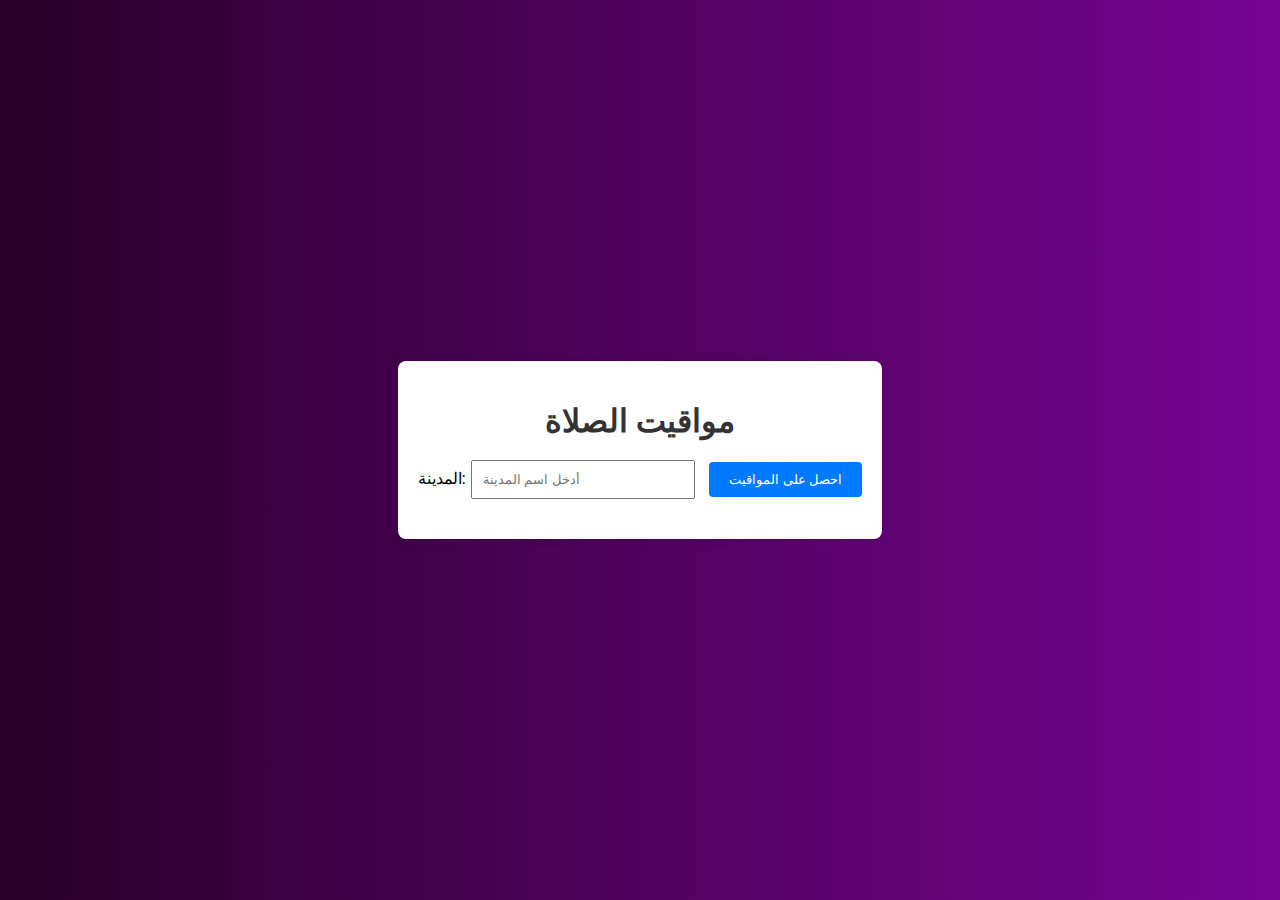
<file: praytime/index.html>
<!DOCTYPE html>
<html lang="ar">
<head>
    <meta charset="UTF-8">
    <meta name="viewport" content="width=device-width, initial-scale=1.0">
    <title>مواقيت الصلاة</title>
    <link rel="stylesheet" href="styles.css">
</head>
<body>
    <div class="container">
        <h1>مواقيت الصلاة</h1>
        <div class="input-group">
            <label for="city">المدينة:</label>
            <input type="text" id="city" placeholder="أدخل اسم المدينة">
            <button onclick="getPrayerTimes()">احصل على المواقيت</button>
        </div>
        <div id="prayer-times">
            <!-- -->
        </div>
    </div>
    <script src="script.js"></script>
</body>
</html>
</file>
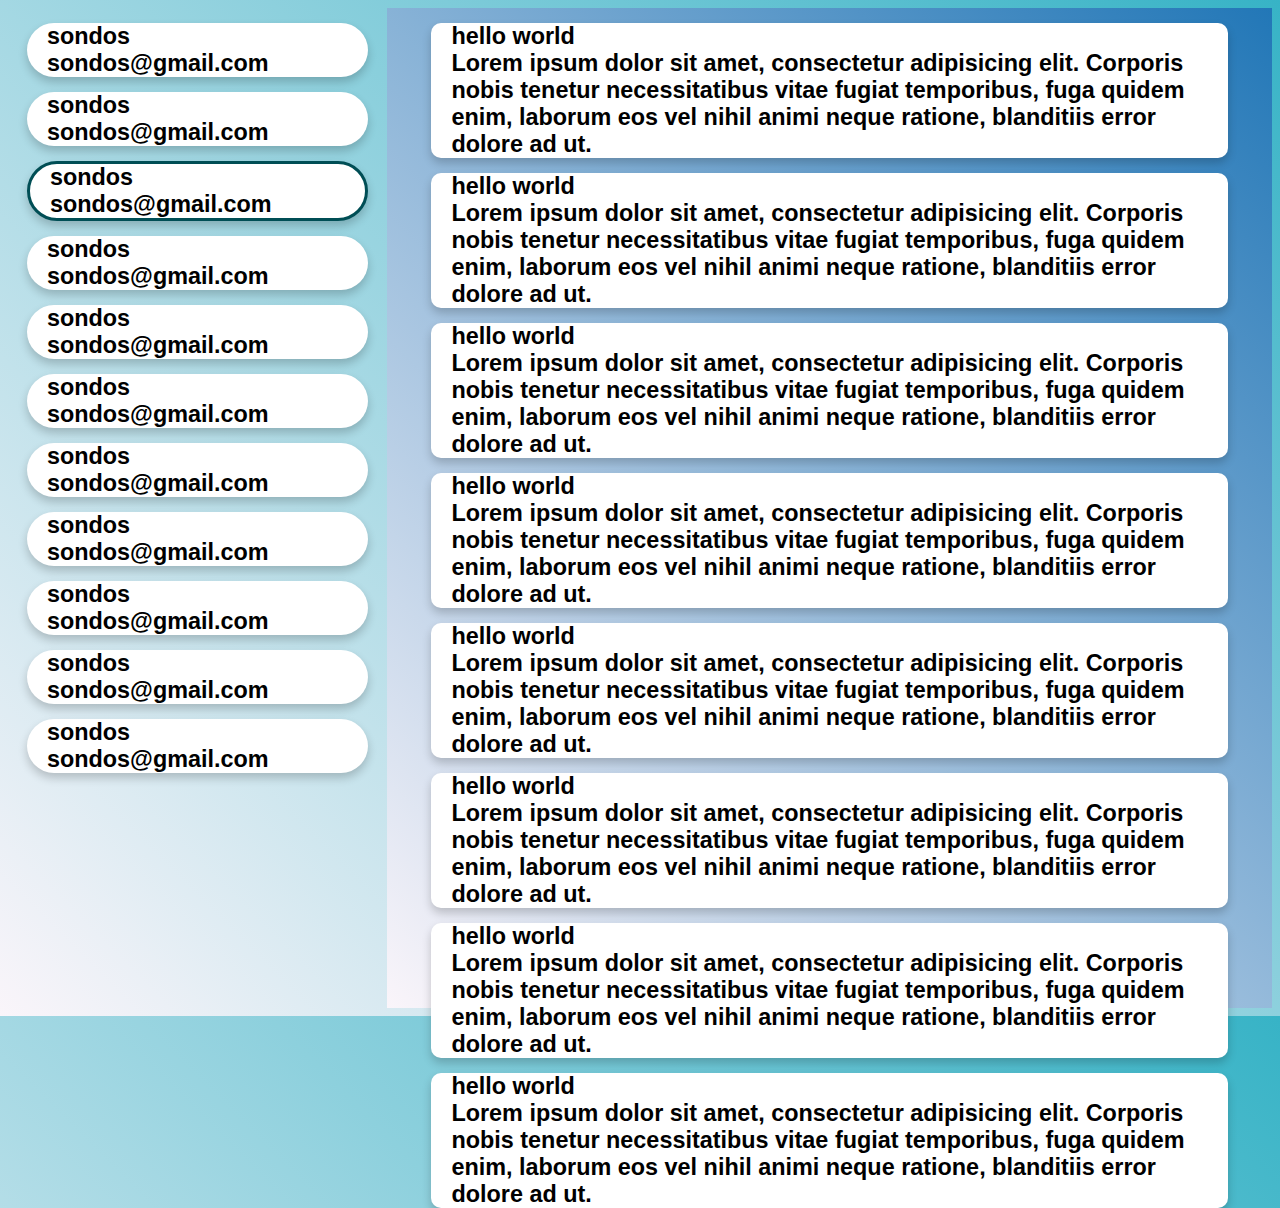
<file: placeholder.html>
<!DOCTYPE html>
<html lang="en">

<head>
    <meta charset="UTF-8">
    <meta name="viewport" content="width=device-width, initial-scale=1.0">
    <title>placeholder</title>
</head>
<style>
    h1,
    h2,
    h3,
    h4,
    h5,
    h6 {
        margin: 0px;
    }

    #user {
        background-color: white;
        border-radius: 100px;
        padding: 10 px;
        font-size: 20px;
        padding-left: 20px;
        box-shadow: 0px 5px 10px rgba(0, 0, 0, 0.2);
        cursor: pointer;
        margin-top: 15px;
        flex-direction: column;
        align-items: center;
    }

    #post {
        background-color: white;
        border-radius: 10px;
        padding: 10 px;
        font-size: 20px;
        box-shadow: 0px 5px 10px rgba(0, 0, 0, 0.2);
        margin-top: 15px;
        padding-left: 20px;
    }

    #user.selected {
        border: solid rgb(0, 78, 85);
    }

    body {
        background: linear-gradient(45deg, rgb(250, 245, 250), rgb(55, 179, 198));
        font-family: 'Franklin Gothic Medium', 'Arial Narrow', Arial, sans-serif;

    }
</style>

<body>
    <div id="content" style="display: flex;">
        <!--users-->
        <div style="width: 30%; ">
            <div id="users" style=" width: 90%; height: 100%; margin: 0 auto ; ">
                <!--user-->
                <div id="user">
                    <h3>sondos</h3>
                    <h3>sondos@gmail.com</h3>
                </div>
                <div id="user">
                    <h3>sondos</h3>
                    <h3>sondos@gmail.com</h3>
                </div>
                <div id="user" class="selected">
                    <h3>sondos</h3>
                    <h3>sondos@gmail.com</h3>
                </div>
                <div id="user">
                    <h3>sondos</h3>
                    <h3>sondos@gmail.com</h3>
                </div>
                <div id="user">
                    <h3>sondos</h3>
                    <h3>sondos@gmail.com</h3>
                </div>
                <div id="user">
                    <h3>sondos</h3>
                    <h3>sondos@gmail.com</h3>
                </div>
                <div id="user">
                    <h3>sondos</h3>
                    <h3>sondos@gmail.com</h3>
                </div>
                <div id="user">
                    <h3>sondos</h3>
                    <h3>sondos@gmail.com</h3>
                </div>
                <div id="user">
                    <h3>sondos</h3>
                    <h3>sondos@gmail.com</h3>
                </div>
                <div id="user">
                    <h3>sondos</h3>
                    <h3>sondos@gmail.com</h3>
                </div>
                <div id="user">
                    <h3>sondos</h3>
                    <h3>sondos@gmail.com</h3>
                </div>
                <!--user-->
            </div>

            <!--users-->
        </div>


        <!--post container-->
        <div id="post_container" style=" width: 70%; background: linear-gradient(45deg, rgb(250, 245, 250),rgb(34, 119, 183)); height: 1000px; ">
            <!--posts-->
            <div id="posts" style="width: 90%; margin: 0 auto;">
                <!--post-->
                <div id="post">
                    <h3>hello world</h3>
                    <h3>Lorem ipsum dolor sit amet, consectetur adipisicing elit. Corporis nobis tenetur necessitatibus
                        vitae fugiat temporibus, fuga quidem enim, laborum eos vel nihil animi neque ratione, blanditiis
                        error dolore ad ut.</h3>
                </div>
                <div id="post">
                    <h3>hello world</h3>
                    <h3>Lorem ipsum dolor sit amet, consectetur adipisicing elit. Corporis nobis tenetur necessitatibus
                        vitae fugiat temporibus, fuga quidem enim, laborum eos vel nihil animi neque ratione, blanditiis
                        error dolore ad ut.</h3>
                </div>
                <div id="post">
                    <h3>hello world</h3>
                    <h3>Lorem ipsum dolor sit amet, consectetur adipisicing elit. Corporis nobis tenetur necessitatibus
                        vitae fugiat temporibus, fuga quidem enim, laborum eos vel nihil animi neque ratione, blanditiis
                        error dolore ad ut.</h3>
                </div>
                <div id="post">
                    <h3>hello world</h3>
                    <h3>Lorem ipsum dolor sit amet, consectetur adipisicing elit. Corporis nobis tenetur necessitatibus
                        vitae fugiat temporibus, fuga quidem enim, laborum eos vel nihil animi neque ratione, blanditiis
                        error dolore ad ut.</h3>
                </div>
                <div id="post">
                    <h3>hello world</h3>
                    <h3>Lorem ipsum dolor sit amet, consectetur adipisicing elit. Corporis nobis tenetur necessitatibus
                        vitae fugiat temporibus, fuga quidem enim, laborum eos vel nihil animi neque ratione, blanditiis
                        error dolore ad ut.</h3>
                </div>
                <div id="post">
                    <h3>hello world</h3>
                    <h3>Lorem ipsum dolor sit amet, consectetur adipisicing elit. Corporis nobis tenetur necessitatibus
                        vitae fugiat temporibus, fuga quidem enim, laborum eos vel nihil animi neque ratione, blanditiis
                        error dolore ad ut.</h3>
                </div>
                <div id="post">
                    <h3>hello world</h3>
                    <h3>Lorem ipsum dolor sit amet, consectetur adipisicing elit. Corporis nobis tenetur necessitatibus
                        vitae fugiat temporibus, fuga quidem enim, laborum eos vel nihil animi neque ratione, blanditiis
                        error dolore ad ut.</h3>
                </div>
                <div id="post">
                    <h3>hello world</h3>
                    <h3>Lorem ipsum dolor sit amet, consectetur adipisicing elit. Corporis nobis tenetur necessitatibus
                        vitae fugiat temporibus, fuga quidem enim, laborum eos vel nihil animi neque ratione, blanditiis
                        error dolore ad ut.</h3>
                </div>
                <!--post-->
            </div>
            <!--posts-->
        </div>
        <!--posts container-->
    </div>

</body>
<script>
    function readPost(userId) {
        let request = new XMLHttpRequest()
        request.open("GET", "https://jsonplaceholder.typicode.com/posts?userId=" + userId)
        request.responseType = "json"
        request.send()
        request.onload = function () {

            if (request.status >= 200 && request.status < 300) {
                let posts = request.response
                document.getElementById("posts").innerHTML = ""
                for (post of posts) {
                    let content = `
 <div id="post">
 <h3>${post.title}</h3>
 <h4>
 ${post.body}
 </h4>
 </div>
 `
                    document.getElementById("posts").innerHTML += content

                }

            } else {
                alert("error")
            }
        }
    }

    function getPost() {
        let request = new XMLHttpRequest()
        request.open("GET", "https://jsonplaceholder.typicode.com/posts")
        request.responseType = "json"
        request.send()
        request.onload = function () {

            if (request.status >= 200 && request.status < 300) {
                let posts = request.response
                document.getElementById("posts").innerHTML = ""
                for (post of posts) {
                    let content = `
 <div id="post">
 <h3>${post.title}</h3>
 <h4>
 ${post.body}
 </h4>
 </div>
 `
                    document.getElementById("posts").innerHTML += content

                }

            } else {
                alert("error")
            }
        }
    }

    getPost()
    function getUsers() {
        let request = new XMLHttpRequest()
        request.open("GET", "https://jsonplaceholder.typicode.com/users")
        request.responseType = "json"
        request.send()
        request.onload = function () {
            if (request.status >= 200 && request.status < 300) {
                let users = request.response
                document.getElementById("users").innerHTML = ""
                for (user of users) {
                    let content = `
<div id="user" onclick="userclick(${user.id},this)">
<h3>${user.name}</h3>
<h3>${user.email}</h3>
</div>`
                    document.getElementById("users").innerHTML += content
                }
            } else {
                alert("error")
            }
        }
    }

    getUsers();
    function userclick(id, el) {
        readPost(id);
        let sel = document.getElementsByClassName("selected")
        for (i of sel) {
            i.classList.remove("selected")
        }
        el.classList.add("selected")
    }
</script>


</html>
</file>
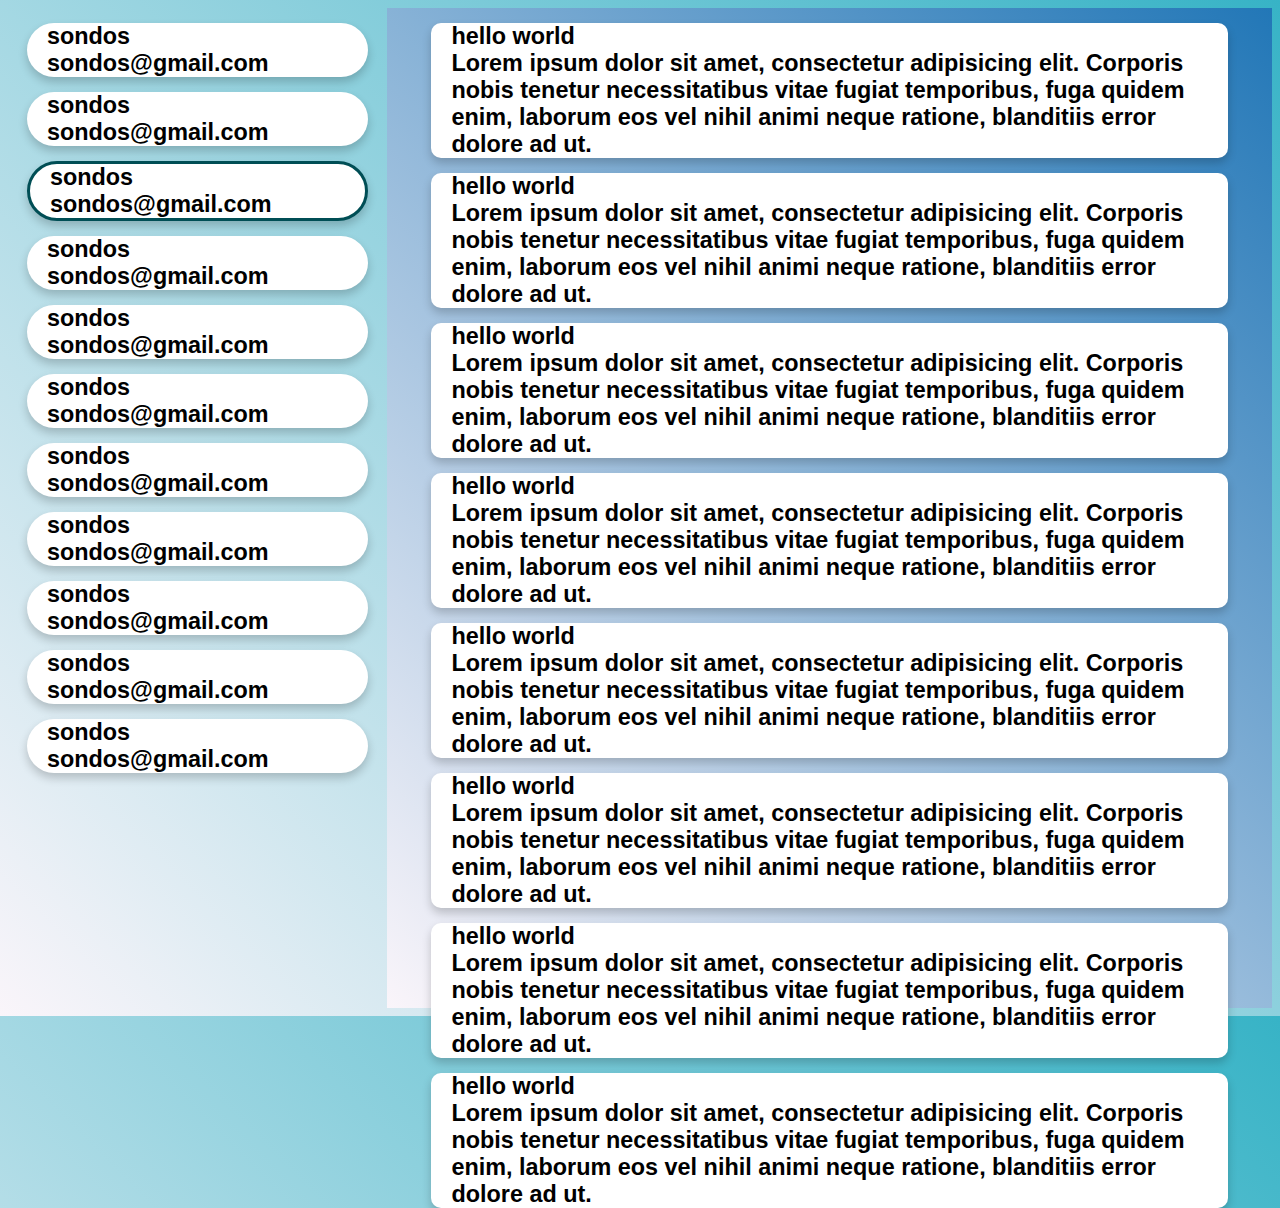
<file: promise.html>
<!DOCTYPE html>
<html lang="en">

<head>
    <meta charset="UTF-8">
    <meta name="viewport" content="width=device-width, initial-scale=1.0">
    <title>placeholder</title>
</head>
<style>
    h1,
    h2,
    h3,
    h4,
    h5,
    h6 {
        margin: 0px;
    }

    #user {
        background-color: white;
        border-radius: 100px;
        padding: 10 px;
        font-size: 20px;
        padding-left: 20px;
        box-shadow: 0px 5px 10px rgba(0, 0, 0, 0.2);
        cursor: pointer;
        margin-top: 15px;
        flex-direction: column;
        align-items: center;
    }

    #post {
        background-color: white;
        border-radius: 10px;
        padding: 10 px;
        font-size: 20px;
        box-shadow: 0px 5px 10px rgba(0, 0, 0, 0.2);
        margin-top: 15px;
        padding-left: 20px;
    }

    #user.selected {
        border: solid rgb(0, 78, 85);
    }

    body {
        background: linear-gradient(45deg, rgb(250, 245, 250), rgb(55, 179, 198));
        font-family: 'Franklin Gothic Medium', 'Arial Narrow', Arial, sans-serif;

    }
</style>

<body>
    <div id="content" style="display: flex;">
        <!--users-->
        <div style="width: 30%; ">
            <div id="users" style=" width: 90%; height: 100%; margin: 0 auto ; ">
                <!--user-->
                <div id="user">
                    <h3>sondos</h3>
                    <h3>sondos@gmail.com</h3>
                </div>
                <div id="user">
                    <h3>sondos</h3>
                    <h3>sondos@gmail.com</h3>
                </div>
                <div id="user" class="selected">
                    <h3>sondos</h3>
                    <h3>sondos@gmail.com</h3>
                </div>
                <div id="user">
                    <h3>sondos</h3>
                    <h3>sondos@gmail.com</h3>
                </div>
                <div id="user">
                    <h3>sondos</h3>
                    <h3>sondos@gmail.com</h3>
                </div>
                <div id="user">
                    <h3>sondos</h3>
                    <h3>sondos@gmail.com</h3>
                </div>
                <div id="user">
                    <h3>sondos</h3>
                    <h3>sondos@gmail.com</h3>
                </div>
                <div id="user">
                    <h3>sondos</h3>
                    <h3>sondos@gmail.com</h3>
                </div>
                <div id="user">
                    <h3>sondos</h3>
                    <h3>sondos@gmail.com</h3>
                </div>
                <div id="user">
                    <h3>sondos</h3>
                    <h3>sondos@gmail.com</h3>
                </div>
                <div id="user">
                    <h3>sondos</h3>
                    <h3>sondos@gmail.com</h3>
                </div>
                <!--user-->
            </div>

            <!--users-->
        </div>


        <!--post container-->
        <div id="post_container"
            style=" width: 70%; background: linear-gradient(45deg, rgb(250, 245, 250),rgb(34, 119, 183)); height: 1000px; ">
            <!--posts-->
            <div id="posts" style="width: 90%; margin: 0 auto;">
                <!--post-->
                <div id="post">
                    <h3>hello world</h3>
                    <h3>Lorem ipsum dolor sit amet, consectetur adipisicing elit. Corporis nobis tenetur necessitatibus
                        vitae fugiat temporibus, fuga quidem enim, laborum eos vel nihil animi neque ratione, blanditiis
                        error dolore ad ut.</h3>
                </div>
                <div id="post">
                    <h3>hello world</h3>
                    <h3>Lorem ipsum dolor sit amet, consectetur adipisicing elit. Corporis nobis tenetur necessitatibus
                        vitae fugiat temporibus, fuga quidem enim, laborum eos vel nihil animi neque ratione, blanditiis
                        error dolore ad ut.</h3>
                </div>
                <div id="post">
                    <h3>hello world</h3>
                    <h3>Lorem ipsum dolor sit amet, consectetur adipisicing elit. Corporis nobis tenetur necessitatibus
                        vitae fugiat temporibus, fuga quidem enim, laborum eos vel nihil animi neque ratione, blanditiis
                        error dolore ad ut.</h3>
                </div>
                <div id="post">
                    <h3>hello world</h3>
                    <h3>Lorem ipsum dolor sit amet, consectetur adipisicing elit. Corporis nobis tenetur necessitatibus
                        vitae fugiat temporibus, fuga quidem enim, laborum eos vel nihil animi neque ratione, blanditiis
                        error dolore ad ut.</h3>
                </div>
                <div id="post">
                    <h3>hello world</h3>
                    <h3>Lorem ipsum dolor sit amet, consectetur adipisicing elit. Corporis nobis tenetur necessitatibus
                        vitae fugiat temporibus, fuga quidem enim, laborum eos vel nihil animi neque ratione, blanditiis
                        error dolore ad ut.</h3>
                </div>
                <div id="post">
                    <h3>hello world</h3>
                    <h3>Lorem ipsum dolor sit amet, consectetur adipisicing elit. Corporis nobis tenetur necessitatibus
                        vitae fugiat temporibus, fuga quidem enim, laborum eos vel nihil animi neque ratione, blanditiis
                        error dolore ad ut.</h3>
                </div>
                <div id="post">
                    <h3>hello world</h3>
                    <h3>Lorem ipsum dolor sit amet, consectetur adipisicing elit. Corporis nobis tenetur necessitatibus
                        vitae fugiat temporibus, fuga quidem enim, laborum eos vel nihil animi neque ratione, blanditiis
                        error dolore ad ut.</h3>
                </div>
                <div id="post">
                    <h3>hello world</h3>
                    <h3>Lorem ipsum dolor sit amet, consectetur adipisicing elit. Corporis nobis tenetur necessitatibus
                        vitae fugiat temporibus, fuga quidem enim, laborum eos vel nihil animi neque ratione, blanditiis
                        error dolore ad ut.</h3>
                </div>
                <!--post-->
            </div>
            <!--posts-->
        </div>
        <!--posts container-->
    </div>

</body>
<script>
    function readPost(userId) {
        fetch("https://jsonplaceholder.typicode.com/posts?userId=" + userId)
            .then(response => {
                if (response.ok)
                    return response.json()
            })

            .then(posts => {
                document.getElementById("posts").innerHTML = ""
                for (post of posts) {
                    let content = `
 <div id="post">
 <h3>${post.title}</h3>
 <h4>
 ${post.body}
 </h4>
 </div>
 `
                    document.getElementById("posts").innerHTML += content

                }
            })
    }


    /* function getPost() {
         let request = new XMLHttpRequest()
         request.open("GET", "https://jsonplaceholder.typicode.com/posts")
         request.responseType = "json"
         request.send()
         request.onload = function () {
 
             if (request.status >= 200 && request.status < 300) {
                 let posts = request.response
                 document.getElementById("posts").innerHTML = ""
                 for (post of posts) {
                     let content = `
  <div id="post">
  <h3>${post.title}</h3>
  <h4>
  ${post.body}
  </h4>
  </div>
  `
                     document.getElementById("posts").innerHTML += content
 
                 }
 
             } else {
                 alert("error")
             }
         }
     }
     getPost()*/
    function getUsers() {
        return new Promise((resolve, reject) => {

            fetch('https://jsonplaceholder.typicode.com/users')
                .then(response => {
                    if (response.ok)
                        return response.json()
                    else
                        reject("error user not found")
                })

                .then(users => {
                    document.getElementById("users").innerHTML = ""
                    for (user of users) {
                        let content = `
<div id="user" onclick="userclick(${user.id},this)">
<h3>${user.name}</h3>
<h3>${user.email}</h3>
</div>`
                        document.getElementById("users").innerHTML += content
                    }
                    resolve();
                })
        })



    }

    getUsers()
        .then(() => {
            readPost(1);
        })
        .catch(() => {
            console.log(error)
        })
    function userclick(id, el) {
        readPost(id);
        let sel = document.getElementsByClassName("selected")
        for (i of sel) {
            i.classList.remove("selected")
        }
        el.classList.add("selected")
    }
</script>


</html>
</file>
<file: praytime/styles.css>
body {
    font-family: Arial, sans-serif;
    background: linear-gradient(90deg, rgb(40, 0, 40), rgb(119, 5, 147));
    display: flex;
    justify-content: center;
    align-items: center;
    height: 100vh;
    margin: 0;
}

.container {
    background-color: #fff;
    padding: 20px;
    border-radius: 8px;
    box-shadow: 0 0 10px rgba(0, 0, 0, 0.1);
    text-align: center;
}

h1 {
    margin-bottom: 20px;
    color: #333;
}

.input-group {
    margin-bottom: 20px;
}

input {
    padding: 10px;
    width: 200px;
    margin-right: 10px;
}

button {
    padding: 10px 20px;
    background-color: #007bff;
    color: #fff;
    border: none;
    border-radius: 4px;
    cursor: pointer;
}

button:hover {
    background-color: #0056b3;
}

#prayer-times {
    margin-top: 20px;
}

.prayer-time {
    margin: 5px 0;
    font-size: 18px;
}
</file>
